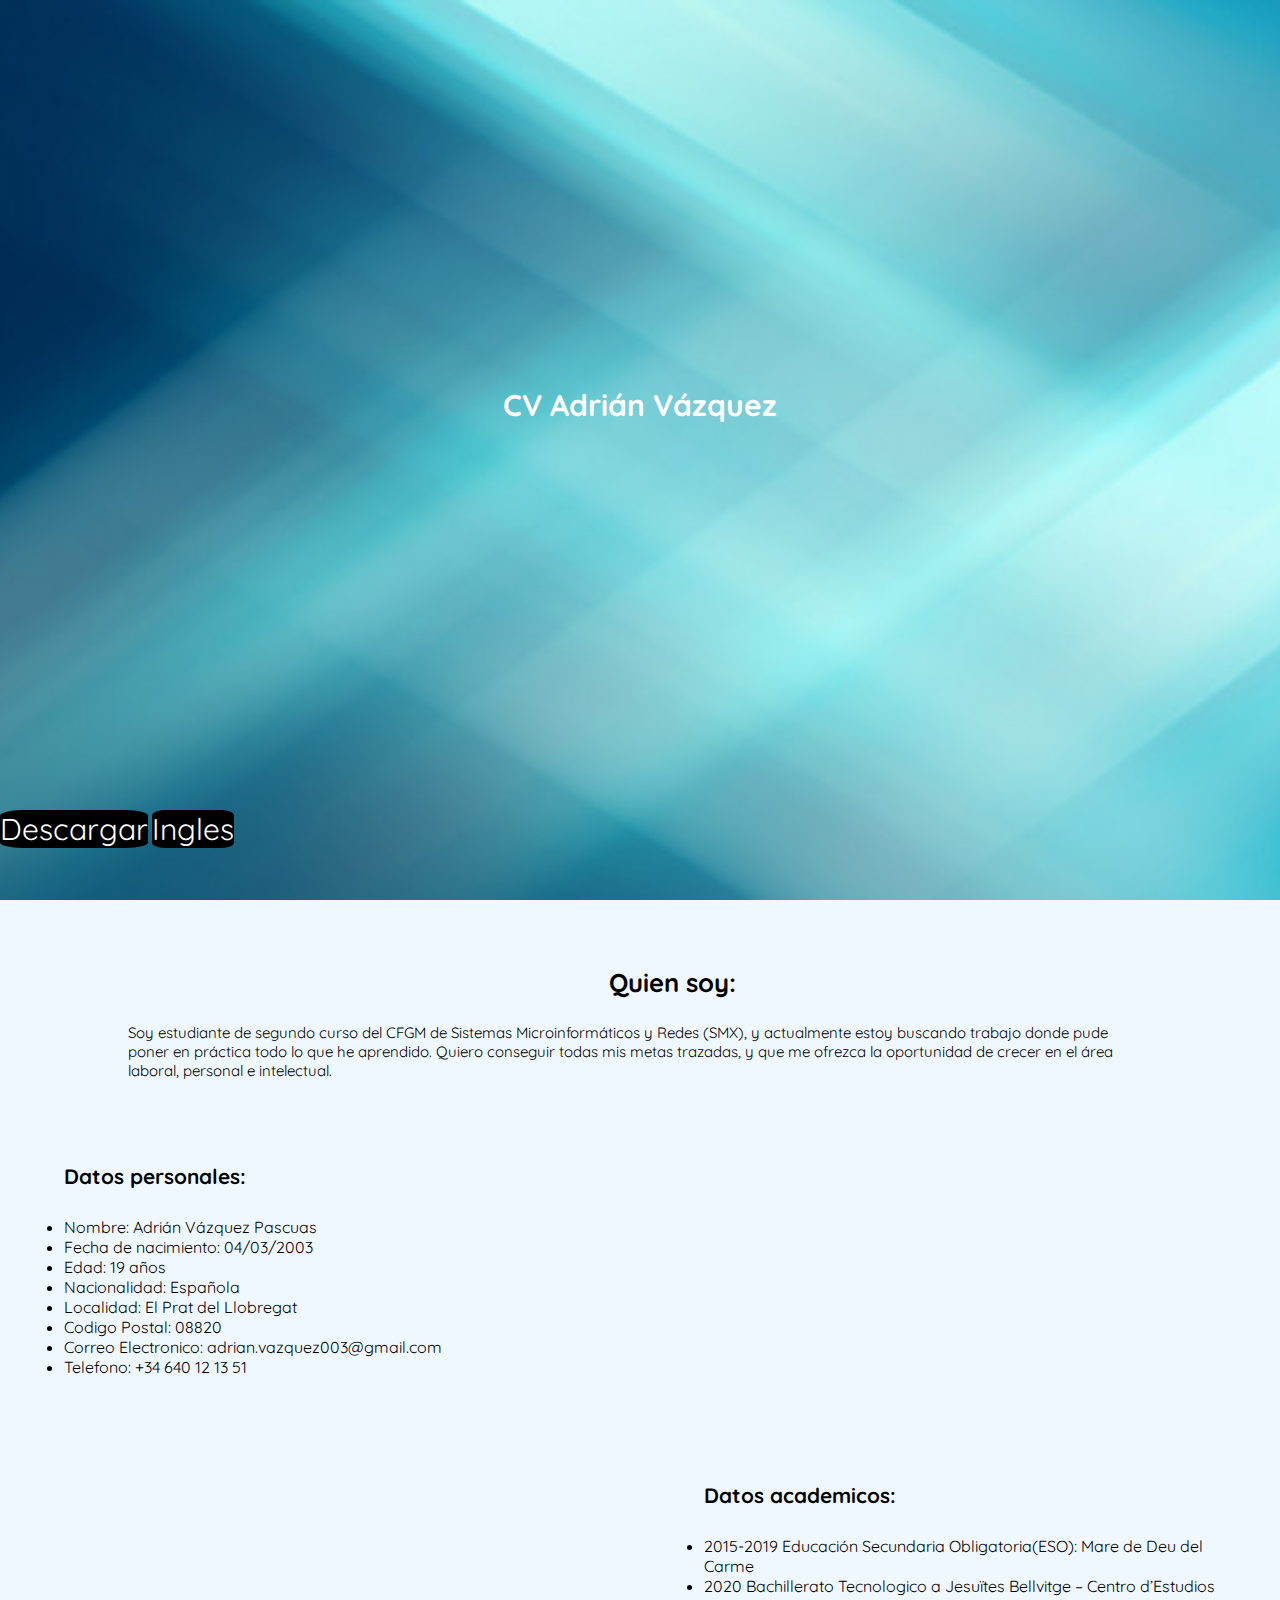
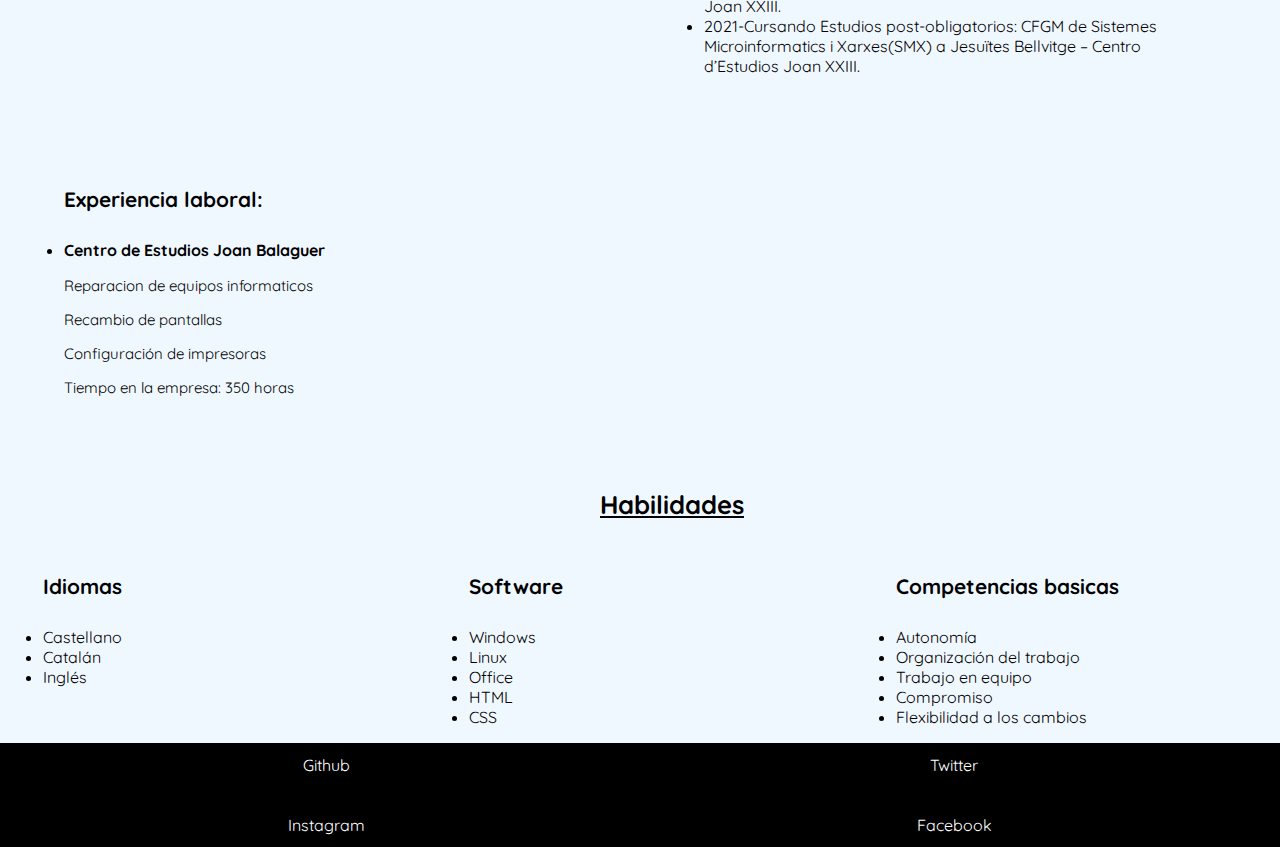
<file: index.html>
<!DOCTYPE html>
<html lang="en">

<head>
    <meta charset="UTF-8">
    <meta http-equiv="X-UA-Compatible" content="IE=edge">
    <meta name="viewport" content="width=device-width, initial-scale=1.0">
    <title>CV Adrian Vazquez</title>
    <link rel="stylesheet" href="./css/styles.css">
</head>

<body>
    <div id="header">
        <div class="flex" id="encabezado">
            <h1>CV Adrián Vázquez</h1>
        </div>
        <div>
            <a href="./CV Adrian Vazquez(ESP).pdf" id="descargar" download="Acme Documentation (ver. 2.0.1).txt">Descargar</a>
            <a href="./en/index.html" id="idioma">Ingles</a>
        </div>
    </div>
    <br>
    <br>

    <div class="row">
        <div class="column-1">
            <h3>Quien soy:</h3>
            <p id="yo">Soy estudiante de segundo curso del CFGM de Sistemas Microinformáticos y Redes (SMX), y actualmente estoy buscando trabajo donde pude poner en práctica todo lo que he aprendido. Quiero conseguir todas mis metas trazadas, y que me ofrezca la
                oportunidad de crecer en el área laboral, personal e intelectual.</p>
        </div>
        <br>
        <br>
    </div>
    <div class="row">
        <div class="column-2">
            <h4>Datos personales:</h4>
            <ul>
                <li>Nombre: Adrián Vázquez Pascuas</li>
                <li>Fecha de nacimiento: 04/03/2003</li>
                <li>Edad: 19 años</li>
                <li>Nacionalidad: Española</li>
                <li>Localidad: El Prat del Llobregat</li>
                <li>Codigo Postal: 08820</li>
                <li>Correo Electronico: adrian.vazquez003@gmail.com</li>
                <li>Telefono: +34 640 12 13 51</li>
            </ul>
        </div>
        <div class="column-2">
            <iframe width="560" height="315" src="https://www.youtube.com/embed/lFG82VCKXGU" title="YouTube video player" frameborder="0" allow="accelerometer; autoplay; clipboard-write; encrypted-media; gyroscope; picture-in-picture" allowfullscreen></iframe>
        </div>
        <br>
        <br>
        <br>
        <div class="row">
            <div class="column-2">
                <iframe id="maps" src="https://www.google.com/maps/embed?pb=!1m18!1m12!1m3!1d2995.1129427103074!2d2.105102515424632!3d41.34989877926757!2m3!1f0!2f0!3f0!3m2!1i1024!2i768!4f13.1!3m3!1m2!1s0x12a498d64bd023fd%3A0x26089fc39cb352a3!2sCentro%20de%20Estudios%20Joan%20XXIII!5e0!3m2!1ses!2ses!4v1651765555908!5m2!1ses!2ses"
                    width="500" height="300" style="border:0;" allowfullscreen="" loading="lazy" referrerpolicy="no-referrer-when-downgrade"></iframe>
            </div>
            <div class="column-2">
                <h4>Datos academicos:</h4>
                <ul>
                    <li>2015-2019 Educación Secundaria Obligatoria(ESO): Mare de Deu del Carme</li>
                    <li>2020 Bachillerato Tecnologico a Jesuïtes Bellvitge – Centro d’Estudios Joan XXIII.</li>
                    <li>2021-Cursando Estudios post-obligatorios: CFGM de Sistemes Microinformatics i Xarxes(SMX) a Jesuïtes Bellvitge – Centro d’Estudios Joan XXIII.</li>
                </ul>
            </div>
        </div>
    </div>

    <div class="row">
        <div class="column-2">
            <h4>Experiencia laboral:</h4>
            <ul>
                <li> <b>Centro de Estudios Joan Balaguer</b></li>
            </ul>
            <p>Reparacion de equipos informaticos</p>
            <p>Recambio de pantallas</p>
            <p>Configuración de impresoras</p>
            <p>Tiempo en la empresa: 350 horas</p>
        </div>
        <div class="column-2">
            <iframe id="maps" src="https://www.google.com/maps/embed?pb=!1m18!1m12!1m3!1d6182562.372468481!2d-4.859697613202343!3d40.83171331532528!2m3!1f0!2f0!3f0!3m2!1i1024!2i768!4f13.1!3m3!1m2!1s0x12a498e434a03053%3A0xd54e487a43b07808!2sEscuela%20Balaguer!5e0!3m2!1ses!2ses!4v1651771921479!5m2!1ses!2ses"
                width="500" height="300" style="border:0;" allowfullscreen="" loading="lazy" referrerpolicy="no-referrer-when-downgrade"></iframe>
        </div>
    </div>
    <div class="row">
        <div class="column-1">
            <h3><u>Habilidades</u></h3>
        </div>
        <div class="column-3">
            <h4>Idiomas</h4>
            <ul>
                <li>Castellano</li>
                <li>Catalán</li>
                <li>Inglés</li>
            </ul>
        </div>
        <div class="column-3">
            <h4>Software</h4>
            <ul>
                <li>Windows</li>
                <li>Linux</li>
                <li>Office</li>
                <li>HTML</li>
                <li>CSS</li>
            </ul>
        </div>
        <div class="column-3">
            <h4>Competencias basicas</h4>
            <ul>
                <li>Autonomía</li>
                <li>Organización del trabajo</li>
                <li>Trabajo en equipo</li>
                <li>Compromiso</li>
                <li>Flexibilidad a los cambios</li>
            </ul>
        </div>
    </div>
    <div id="footer">
        <div class="row">
            <div class="column-2">
                <a href="https://github.com/AdrianVazquezPascuas" id="redes">Github</a>
            </div>
            <div class="column-2">
                <a href="https://twitter.com/AdrianVazquezPascuas" id="redes">Twitter</a>
            </div>
            <br>
            <br>
            <br>
            <div class="column-2">
                <a href="https://instagram.com/adrian_vazquez2003" id="redes">Instagram</a>
            </div>
            <div class="column-2">
                <a href="https://facebook.com/AdrianVazquezPascuas" id="redes">Facebook</a>
            </div>
</body>

</html>
</file>
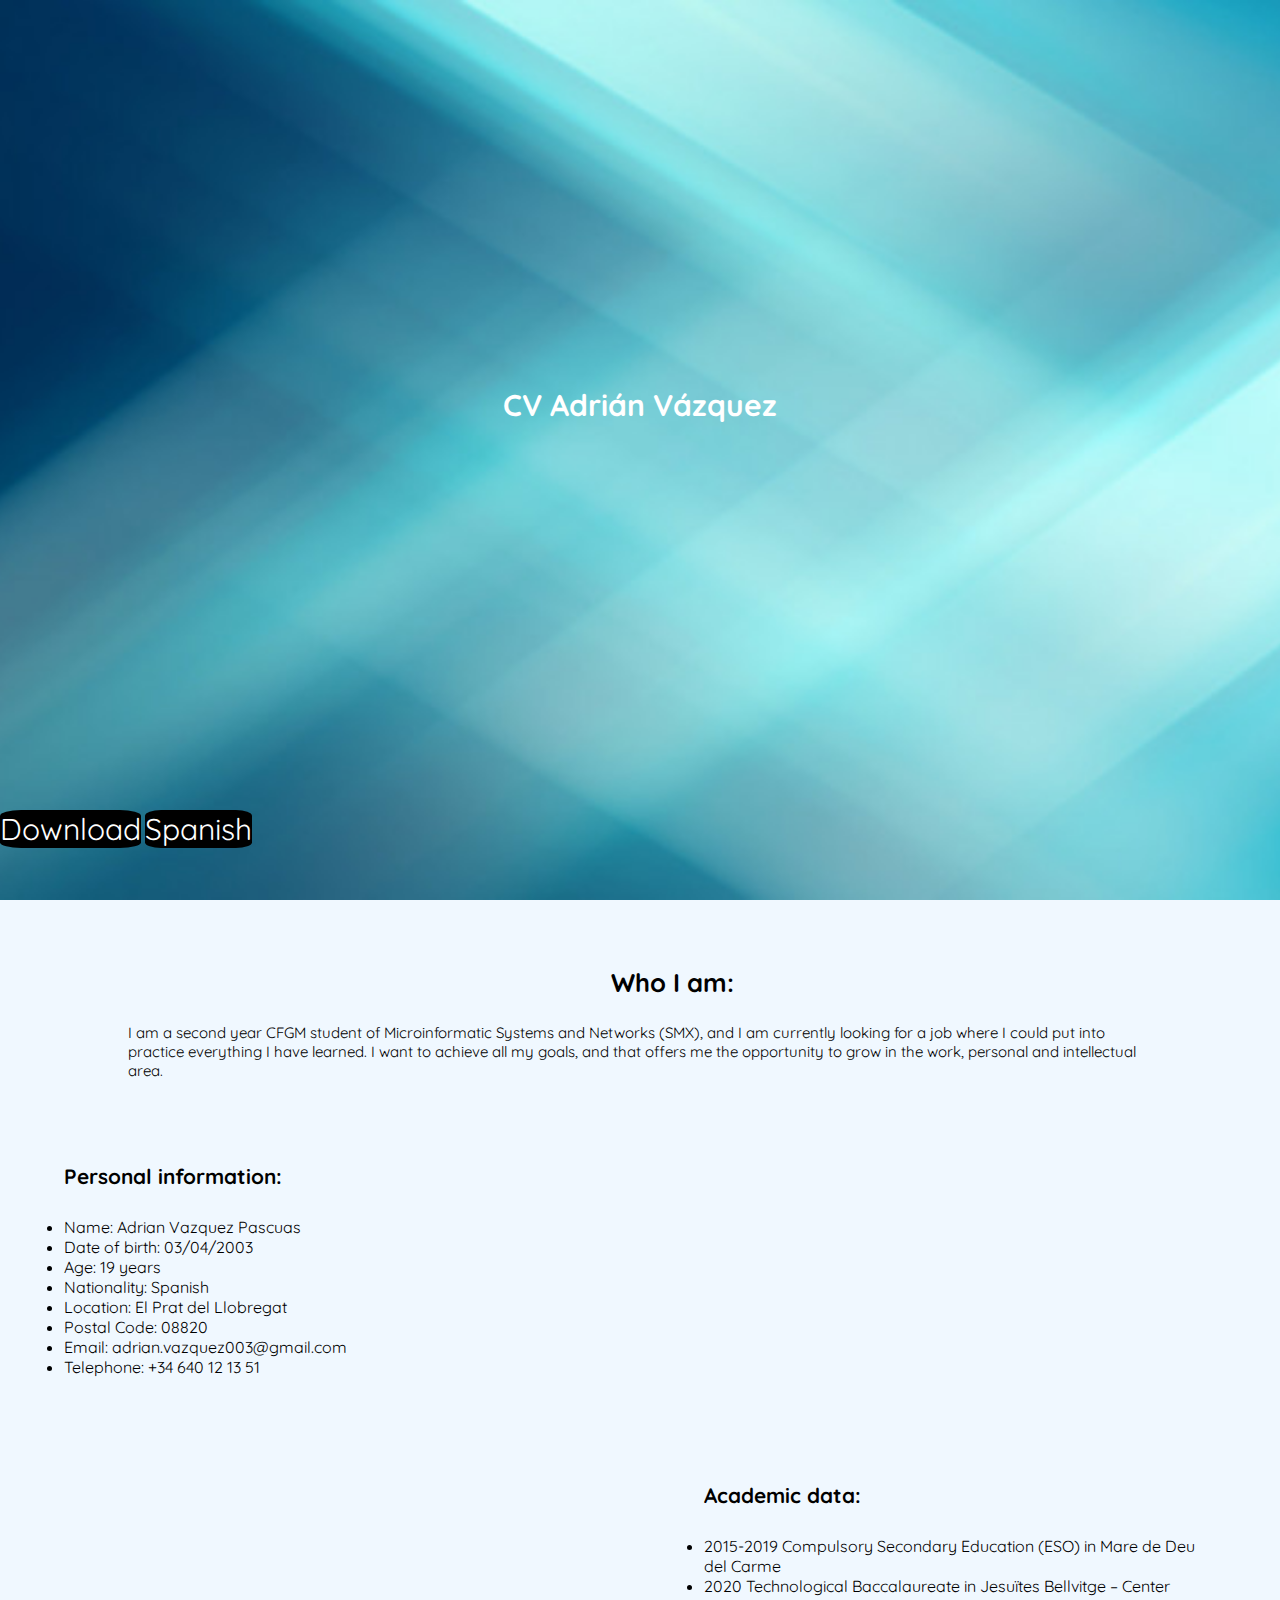
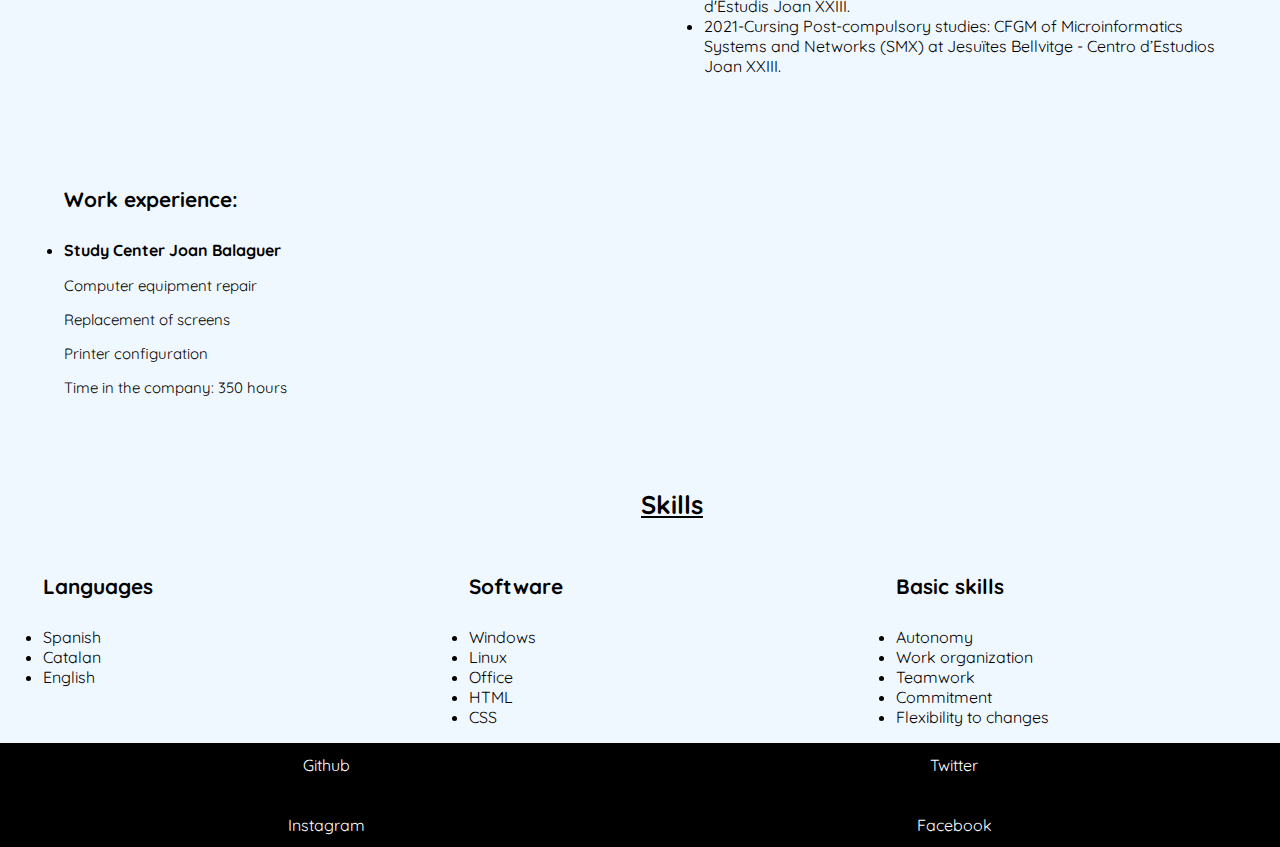
<file: en/index.html>
<!DOCTYPE html>
<html lang="en">

<head>
    <meta charset="UTF-8">
    <meta http-equiv="X-UA-Compatible" content="IE=edge">
    <meta name="viewport" content="width=device-width, initial-scale=1.0">
    <title>CV Adrián Vázquez</title>
    <link rel="stylesheet" href="../css/styles.css">
</head>


<body>
    <div id="header1">
        <div class="flex" id="encabezado1">
            <h1>CV Adrián Vázquez</h1>
        </div>
        <div>
            <a href="../CV Adrián Vázquez (INGLES).pdf" id="descargar1" download="Acme Documentation (ver. 2.0.1).txt">Download</a>
            <a href="../index.html" id="idioma1">Spanish</a>
        </div>
    </div>
    <br>
    <br>
    <div class="row">
        <div class="column-1">
            <h3>Who I am:</h3>
            <p id="yo1">I am a second year CFGM student of Microinformatic Systems and Networks (SMX), and I am currently looking for a job where I could put into practice everything I have learned. I want to achieve all my goals, and that offers me the opportunity
                to grow in the work, personal and intellectual area.</p>
        </div>
        <br>
        <br>
    </div>
    <div class="row">
        <div class="column-2">
            <h4>Personal information:</h4>
            <ul>
                <li>Name: Adrian Vazquez Pascuas</li>
                <li> Date of birth: 03/04/2003</li>
                <li>Age: 19 years</li>
                <li>Nationality: Spanish</li>
                <li>Location: El Prat del Llobregat</li>
                <li>Postal Code: 08820</li>
                <li>Email: adrian.vazquez003@gmail.com</li>
                <li>Telephone: +34 640 12 13 51</li>
            </ul>
        </div>
        <div class="column-2">
            <iframe width="560" height="315" src="https://www.youtube.com/embed/lFG82VCKXGU" title="YouTube video player" frameborder="0" allow="accelerometer; autoplay; clipboard-write; encrypted-media; gyroscope; picture-in-picture" allowfullscreen></iframe>
        </div>
        <div class="row">
            <div class="column-2">
                <iframe id="maps1" src="https://www.google.com/maps/embed?pb=!1m18!1m12!1m3!1d2995.1129427103074!2d2.105102515424632!3d41.34989877926757!2m3!1f0!2f0!3f0!3m2!1i1024!2i768!4f13.1!3m3!1m2!1s0x12a498d64bd023fd%3A0x26089fc39cb352a3!2sCentro%20de%20Estudios%20Joan%20XXIII!5e0!3m2!1ses!2ses!4v1651765555908!5m2!1ses!2ses"
                    width="500" height="300" style="border:0;" allowfullscreen="" loading="lazy" referrerpolicy="no-referrer-when-downgrade"></iframe>
            </div>
            <div class="column-2">
                <h4>Academic data:</h4>
                <ul>
                    <li>2015-2019 Compulsory Secondary Education (ESO) in Mare de Deu del Carme</li>
                    <li>2020 Technological Baccalaureate in Jesuïtes Bellvitge – Center d'Estudis Joan XXIII.</li>
                    <li>2021-Cursing Post-compulsory studies: CFGM of Microinformatics Systems and Networks (SMX) at Jesuïtes Bellvitge - Centro d’Estudios Joan XXIII.</li>
                </ul>
            </div>
        </div>
    </div>

    <div class="row">
        <div class="column-2">
            <h4>Work experience:</h4>
            <ul>
                <li> <b>Study Center Joan Balaguer</b></li>
            </ul>
            <p>Computer equipment repair</p>
            <p>Replacement of screens</p>
            <p>Printer configuration</p>
            <p>Time in the company: 350 hours</p>
        </div>
        <div class="column-2">
            <iframe id="maps1" src="https://www.google.com/maps/embed?pb=!1m18!1m12!1m3!1d6182562.372468481!2d-4.859697613202343!3d40.83171331532528!2m3!1f0!2f0!3f0!3m2!1i1024!2i768!4f13.1!3m3!1m2!1s0x12a498e434a03053%3A0xd54e487a43b07808!2sEscuela%20Balaguer!5e0!3m2!1ses!2ses!4v1651771921479!5m2!1ses!2ses"
                width="500" height="300" style="border:0;" allowfullscreen="" loading="lazy" referrerpolicy="no-referrer-when-downgrade"></iframe>
        </div>
    </div>
    <div class="row">
        <div class="column-1">
            <h3><u>Skills</u></h3>
        </div>
        <div class="column-3">
            <h4>Languages</h4>
            <ul>
                <li>Spanish</li>
                <li>Catalan</li>
                <li>English</li>
            </ul>
        </div>
        <div class="column-3">
            <h4>Software</h4>
            <ul>
                <li>Windows</li>
                <li>Linux</li>
                <li>Office</li>
                <li>HTML</li>
                <li>CSS</li>
            </ul>
        </div>
        <div class="column-3">
            <h4>Basic skills</h4>
            <ul>
                <li>Autonomy</li>
                <li>Work organization</li>
                <li>Teamwork</li>
                <li>Commitment</li>
                <li>Flexibility to changes</li>
            </ul>
        </div>
    </div>
    <div id="footer">
        <div class="row">
            <div class="column-2">
                <a href="https://github.com/AdrianVazquezPascuas" id="redes1">Github</a>
            </div>
            <div class="column-2">
                <a href="https://twitter.com/AdrianVazquezPascuas" id="redes1">Twitter</a>
            </div>
            <br>
            <br>
            <br>
            <div class="column-2">
                <a href="https://instagram.com/adrian_vazquez2003" id="redes1">Instagram</a>
            </div>
            <div class="column-2">
                <a href="https://facebook.com/AdrianVazquezPascuas" id="redes1">Facebook</a>
            </div>
</body>

</html>
</file>
<file: css/styles.css>
@import url('https://fonts.googleapis.com/css2?family=BhuTuka+Expanded+One&family=Hubballi&family=Merriweather:wght@300&family=Open+Sans:wght@300&family=Quicksand:wght@300&family=Raleway:ital,wght@1,300&display=swap');
            html {
                font-size: 16px;
            }
            /* Redimensión de fuente utilizando rem */
            
            p {
                font-size: 15px;
                padding-left: 10%;
            }
            
            h1 {
                font-size: 30px;
            }
            
            h2 {
                font-size: 2rem;
            }
            
            h3 {
                font-size: 1.6rem;
                padding-left: 5%;
                text-align: center;
            }
            
            h4 {
                font-size: 1.3rem;
                padding-left: 10%;
            }
            
            h5 {
                font-size: 1.15rem;
            }
            
            h6 {
                font-size: 1.05rem;
            }
            /**************************/
            /* clases predefinidas */
            
            * {
                box-sizing: border-box;
                font-family: 'Quicksand', sans-serif;
            }
            
            body {
                margin: 0;
                height: 100vh;
                width: 100vw;
                background-color: aliceblue;
            }
            /* Clear floats after the columns */
            
            .row:after {
                content: "";
                display: table;
                clear: both;
            }
            /* Diseño de columnas */
            
            .column-1 {
                width: 100%;
                height: 100%;
            }
            
            .column-2 {
                width: 50%;
                float: left;
            }
            
            .column-3 {
                width: 33.33%;
                float: left;
            }
            
            .column-4 {
                width: 25%;
                float: left;
            }
            
            .column-5 {
                width: 20%;
                float: left;
            }
            
            .column-6 {
                width: 16.66%;
                float: left;
            }
            
            .column-75 {
                width: 75%;
                float: left;
            }
            /* Otras clases */
            
            #header {
                color: white;
                background-image: url(../img/fondo.jpg);
                height: 100vh;
                background-position: center;
                background-size: cover;
            }
            
            #header1 {
                color: white;
                background-image: url(../img/fondo.jpg);
                height: 100vh;
                background-position: center;
                background-size: cover;
            }
            
            #encabezado {
                height: 90vh;
            }
            
            #encabezado {
                height: 90vh;
            }
            
            #idioma {
                text-align: right;
                text-decoration: none;
                color: white;
                background-color: black;
                border-radius: 15%;
                font-size: 30px;
            }
            
            #idioma1 {
                text-align: right;
                text-decoration: none;
                color: white;
                background-color: black;
                border-radius: 15%;
                font-size: 30px;
            }
            
            #descargar {
                text-align: right;
                text-decoration: none;
                color: white;
                background-color: black;
                border-radius: 15%;
                font-size: 30px;
            }
            
            #descargar1 {
                text-align: right;
                text-decoration: none;
                color: white;
                background-color: black;
                border-radius: 15%;
                font-size: 30px;
            }
            
            #estudios {
                text-align: center;
            }
            
            iframe {
                padding-left: 10%;
            }
            
            ul {
                padding-left: 10%;
                padding-right: 10%;
            }
            
            #footer {
                background-color: black;
                color: gray;
                text-align: center;
                padding: 12px;
            }
            
            #redes {
                text-decoration: none;
                color: white;
            }
            
            #redes1 {
                text-decoration: none;
                color: white;
            }
            
            #yo {
                padding-left: 10%;
                padding-right: 10%;

            }
            #yo1 {
                padding-left: 10%;
                padding-right: 10%;

            }
            /* clase para centrar contenido en horizontal y vertical (lo centra respecto al elemento padre) */
            
            .flex {
                display: flex;
                align-items: center;
                justify-content: center;
                height: 90vh;
            }
            
            .flex1 {
                display: flex;
                align-items: center;
                justify-content: center;
                height: 90vh;
            }
            
            @media only screen and (max-width: 750px) {
                /* column-2 pasará de tener 50% a 100% */
                .column-2 {
                    width: 100%;
                    font-size: 20px;
                }
                /* column-3 pasará de tener 33.33% a 100% */
                .column-3 {
                    width: 50%;
                }
                /* column-4 pasará de tener 25% a 50% */
                .column-4 {
                    width: 50%;
                }
                #maps {
                    width: 80%;
                }
                #video {
                    width: 80%;
                }
                #maps1 {
                    width: 80%;
                }
                #video1 {
                    width: 80%;
                }
                #yo {
                    font-size: 20px;
                }
                #yo1 {
                    font-size: 20px;
                }
            }
</file>
